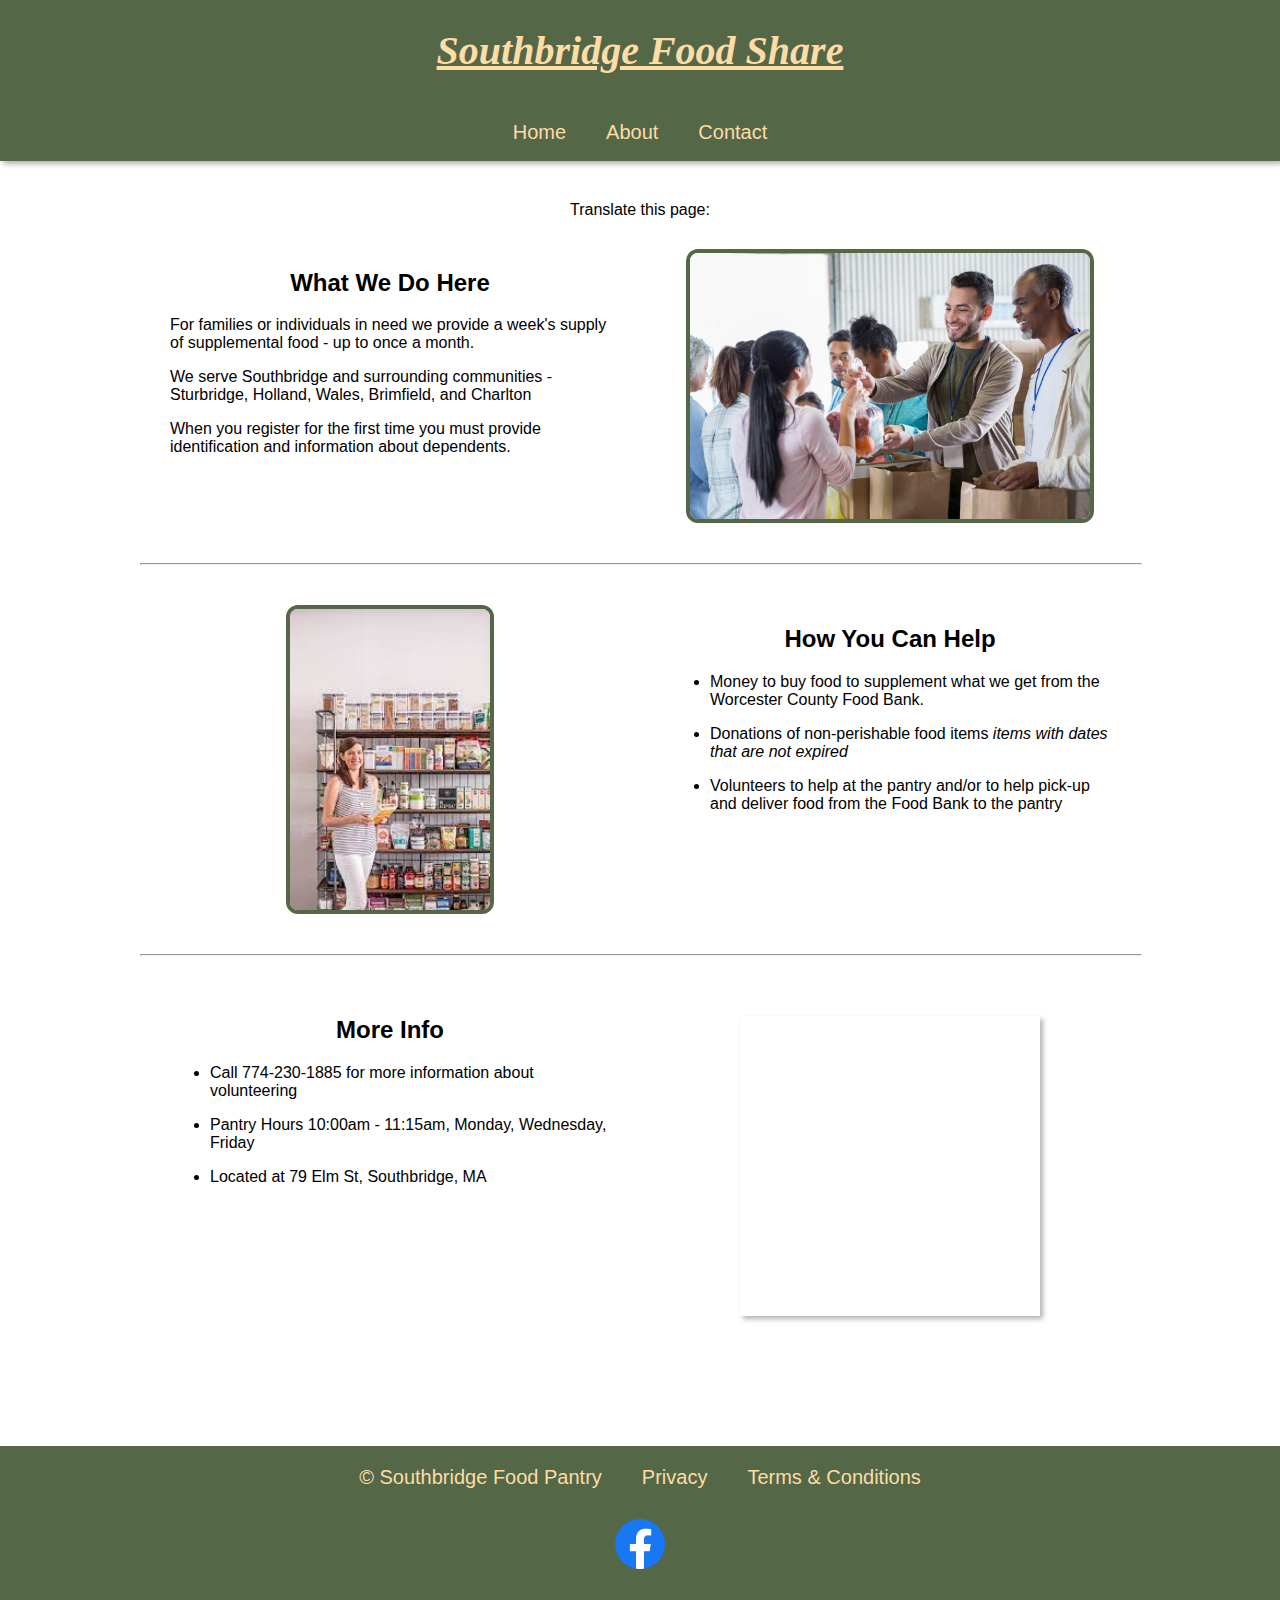
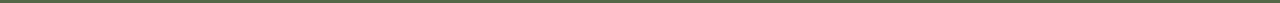
<file: index.html>
<!DOCTYPE html>
<html>
  <head>
    <meta charset="utf-8">
    <meta name="viewport" content="width=device-width">
    <title>SFS - Home</title>
    <link href="style.css" rel="stylesheet" type="text/css" />
  </head>

  <body>
    <header class="header">
      <div class="header-logo">
        <!--
        <a href="index.html"><img class="heart" src="images/logo1.png" alt="Southbridge Food Share logo image"></a>
        <!-- <h1>Southbridge Food Share</h1> -->
      </div>

      <h1 class="header-logo"><a href="index.html" class="light-yellow">Southbridge Food Share</a></h1>
      
      <nav class="primary-nav">
        <ul class="primary-nav__list">
          <li class="primary-nav__item"><a class="primary-nav__link" href="index.html">Home</a></li>
          <li class="primary-nav__item"><a class="primary-nav__link" href="about.html">About</a></li>
          <li class="primary-nav__item"><a class="primary-nav__link" href="contact.html">Contact</a></li>
        </ul>
      </nav>
    </header>
  
    <main class="main">
      <div class="content">
        <div class = "L top-content" id="google_translate_element">
          <p class="L">Translate this page:</p>
        </div>
        <script>
        function googleTranslateElementInit(){
          new google.translate.TranslateElement({pageLanguage: 'en'}, 'google_translate_element');
        }
        </script>
        <!-- Refrence to the google translate API -->
        <script type="text/javascript" src="//translate.google.com/translate_a/element.js?cb=googleTranslateElementInit"></script>


        <div class="fbText-div">
          <h2 class = "fbText__title">What We Do Here</h2>
          <p class = "fbText">For families or individuals in need we provide a week's supply of supplemental food - up to once a month. </p>
          <p class = "fbText">We serve Southbridge and surrounding communities - Sturbridge, 
          Holland, Wales, Brimfield, and Charlton </p>
          <p class = "fbText">When you register for the first time you must provide identification and  information about dependents.</p>
        </div>

        <div class="content-image">
          <img src="images/panrery.jpg" alt="placegholder image" width="80%">
        </div>

        <hr class="divider"></hr>


        <div class="fbText-div" style="grid-column: 2 / 3; grid-row: 4 / 5;">
          <h2 class = "fbText__title" >How You Can Help</h2>
          <ul>
            <li><p class = "fbText-list">Money to buy food to supplement what we get from the Worcester County Food Bank.</p></li>
            <li><p class = "fbText-list">Donations of non-perishable food items <em> items with dates  that are not expired </em> </p></li>
            <li><p class = "fbText-list">Volunteers to help at the pantry and/or to help pick-up and deliver food from the Food Bank to the pantry  </p></li>
          </ul>
        </div>
        
        <div class="content-image"style="grid-column: 1 / 2; grid-row: 4 / 5;">
          <img src="images/epic lady.jpg" alt="placegholder image" width="40%">
        </div>

        <hr class="divider"></hr>

        <div class="fbText-div">
          <h2 class = "fbText__title" >More Info </h2>
          <ul>
            <li><p class = "fbText-list">Call 774-230-1885 for more information about volunteering</p></li>
            <li><p class = "fbText-list">Pantry Hours 10:00am - 11:15am, Monday, Wednesday, Friday</p></li>
            <li><p class = "fbText-list"> Located at 79 Elm St, Southbridge, MA</p></li>
          </ul>
        </div>
        <!--
        <div class="fbText-div">
          <h2 class = "fbText__title">Neighbors Helping Neighbors</h2>
        </div>
        -->
        

        <iframe class="fb-iframe" src="https://www.facebook.com/plugins/page.php?href=https%3A%2F%2Fwww.facebook.com%2FSouthbridgeFoodShare%2F&tabs=timeline%2Cevents%2Cmessages&width=300&height=500&small_header=false&adapt_container_width=true&hide_cover=false&show_facepile=true&appId" width="300" height="500" style="border:none;overflow:hidden" scrolling="no" frameborder="0" allowfullscreen="true" allow="autoplay; clipboard-write; encrypted-media; picture-in-picture; web-share"></iframe>
      </div>
    </main>
    
      <footer class="footer">
        <ul class="footer-list">
          <li class="footer-item"><a class ="footer-link" href="index.html"><span>&copy; </span><span id="year"></span><span> Southbridge Food Pantry</span></a></li>
          <li class="footer-item"><a class ="footer-link" href="privacy.html">Privacy</a></li>
          <li class="footer-item"><a class ="footer-link" href="terms.html">Terms & Conditions</a></li>
        </ul>
        <section style="padding-bottom: 20px;" class="footer-fb">
          <a href="https://www.facebook.com/SouthbridgeFoodShare/"><img class="fb-logo" src="images/fb.png" alt="Facebook logo"></a>
        </section>
      </footer>

    <script src="script.js"></script>
  </body>
</html>
</file>
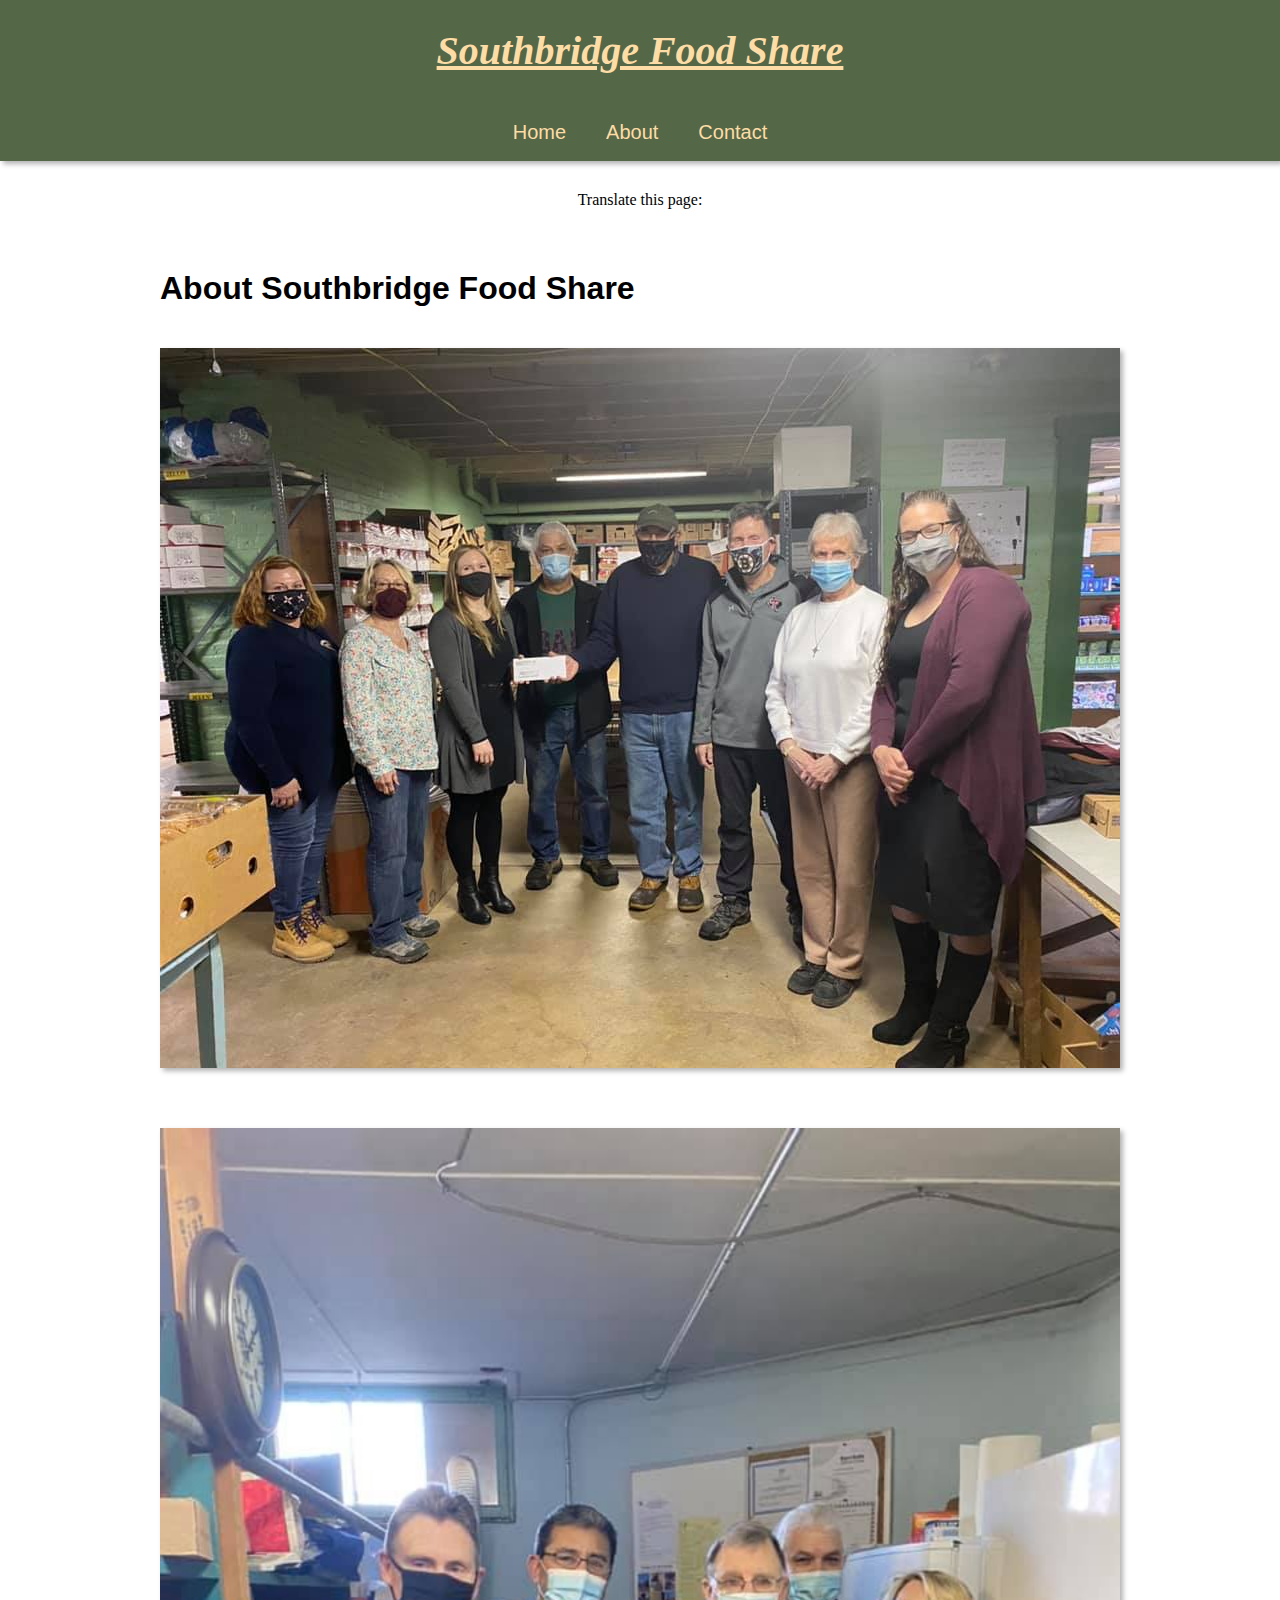
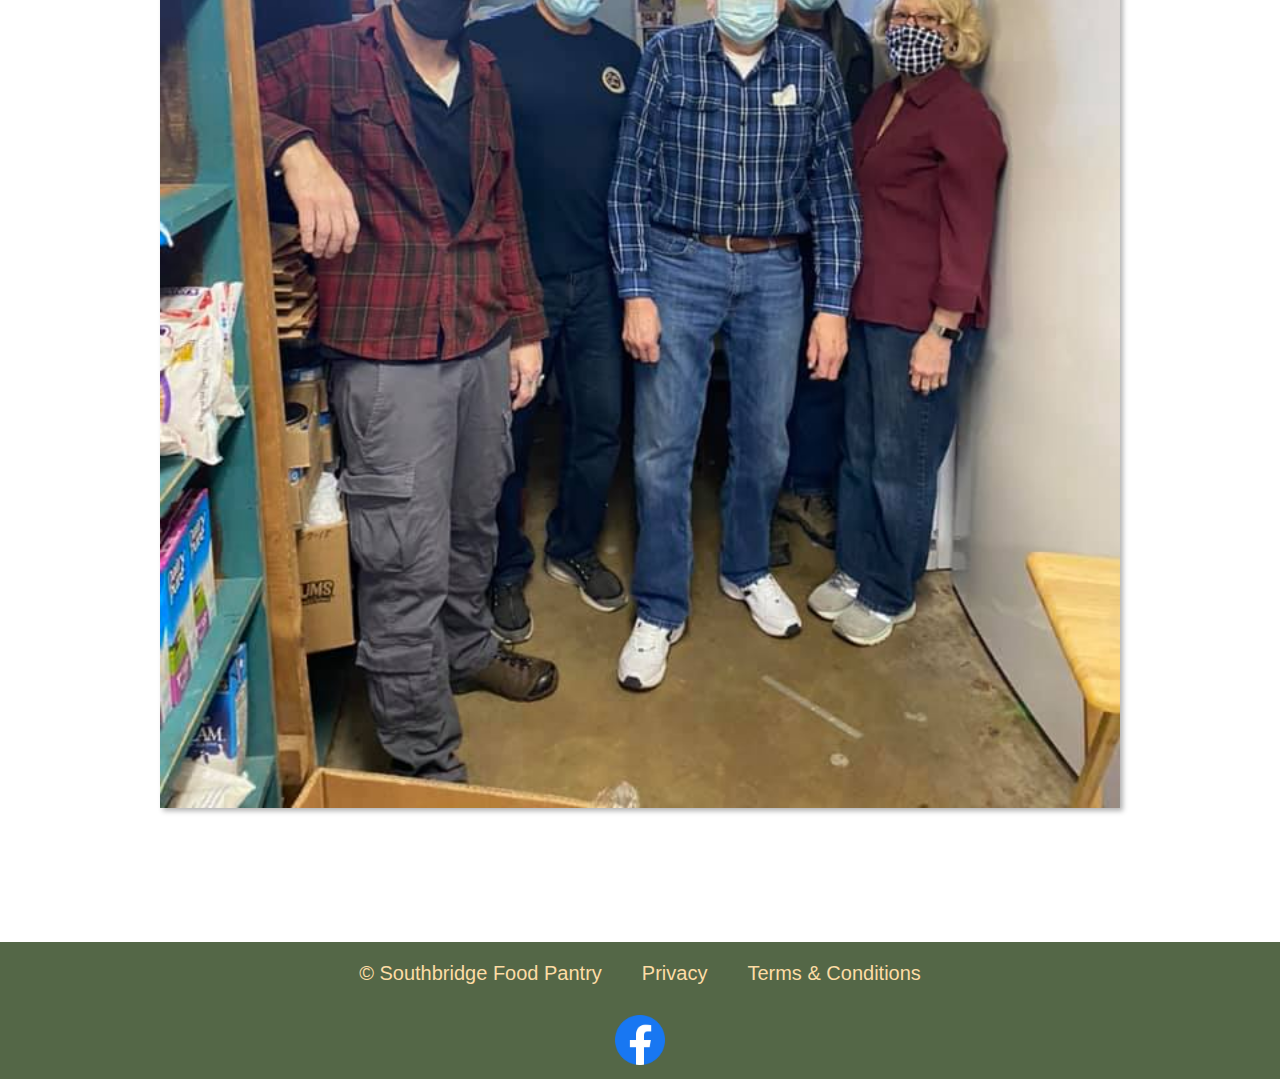
<file: about.html>
<!DOCTYPE html>
<html>
  <head>
    <meta charset="utf-8">
    <meta name="viewport" content="width=device-width">
    <title>SFS - About</title>
    <link href="style.css" rel="stylesheet" type="text/css" />
  </head>

  <body>
    <header class="header">
      <div class="header-logo">
        <!--
        <a href="index.html"><img class="heart" src="images/logo1.png" alt="Southbridge Food Share logo image"></a>
        <!-- <h1>Southbridge Food Share</h1> -->
      </div>

      <h1 class="header-logo"><a href="index.html" class="light-yellow">Southbridge Food Share</a></h1>
      
      <nav class="primary-nav">
        <ul class="primary-nav__list">
          <li class="primary-nav__item"><a class="primary-nav__link" href="index.html">Home</a></li>
          <li class="primary-nav__item"><a class="primary-nav__link" href="about.html">About</a></li>
          <li class="primary-nav__item"><a class="primary-nav__link" href="contact.html">Contact</a></li>
        </ul>
      </nav>
    </header>

 <div class = "L top-content" id="google_translate_element" ><p class="L">Translate this page:</p></div>
    <script>
    function googleTranslateElementInit(){
      new google.translate.TranslateElement({pageLanguage: 'en'}, 'google_translate_element');
    }
    </script>
    <!-- Refrence to the google translate API -->
    <script type="text/javascript" src="//translate.google.com/translate_a/element.js?cb=googleTranslateElementInit"></script>

    <div class="main">
      <div class="fbText__div">
        <h1 class = "fbText__title">About Southbridge Food Share</h1>
      </div>
      <div class="about-image">
        <img class="about-img" src="images/group1.jpg" alt="Southbridge Food Share group picture">
      </div>
      <div class="about-p">
        <p></p>
      </div>
      <div class="about-image">
        <img class="about-img" src="images/group2.jpg" alt="Southbridge Food Share group picture">
      </div>
    </div>
    
    <footer class="footer">
      <ul class="footer-list">
        <li class="footer-item"><a class ="footer-link" href="index.html"><span>&copy; </span><span id="year"></span><span> Southbridge Food Pantry</span></a></li>
        <li class="footer-item"><a class ="footer-link" href="privacy.html">Privacy</a></li>
        <li class="footer-item"><a class ="footer-link" href="terms.html">Terms & Conditions</a></li>
      </ul>
      <section class="footer-fb">
        <a href="https://www.facebook.com/SouthbridgeFoodShare/"><img class="fb-logo" src="images/fb.png" alt="Facebook logo"></a>
      </section>
    </footer>

    <script src="script.js"></script>
  </body>
</html>
</file>
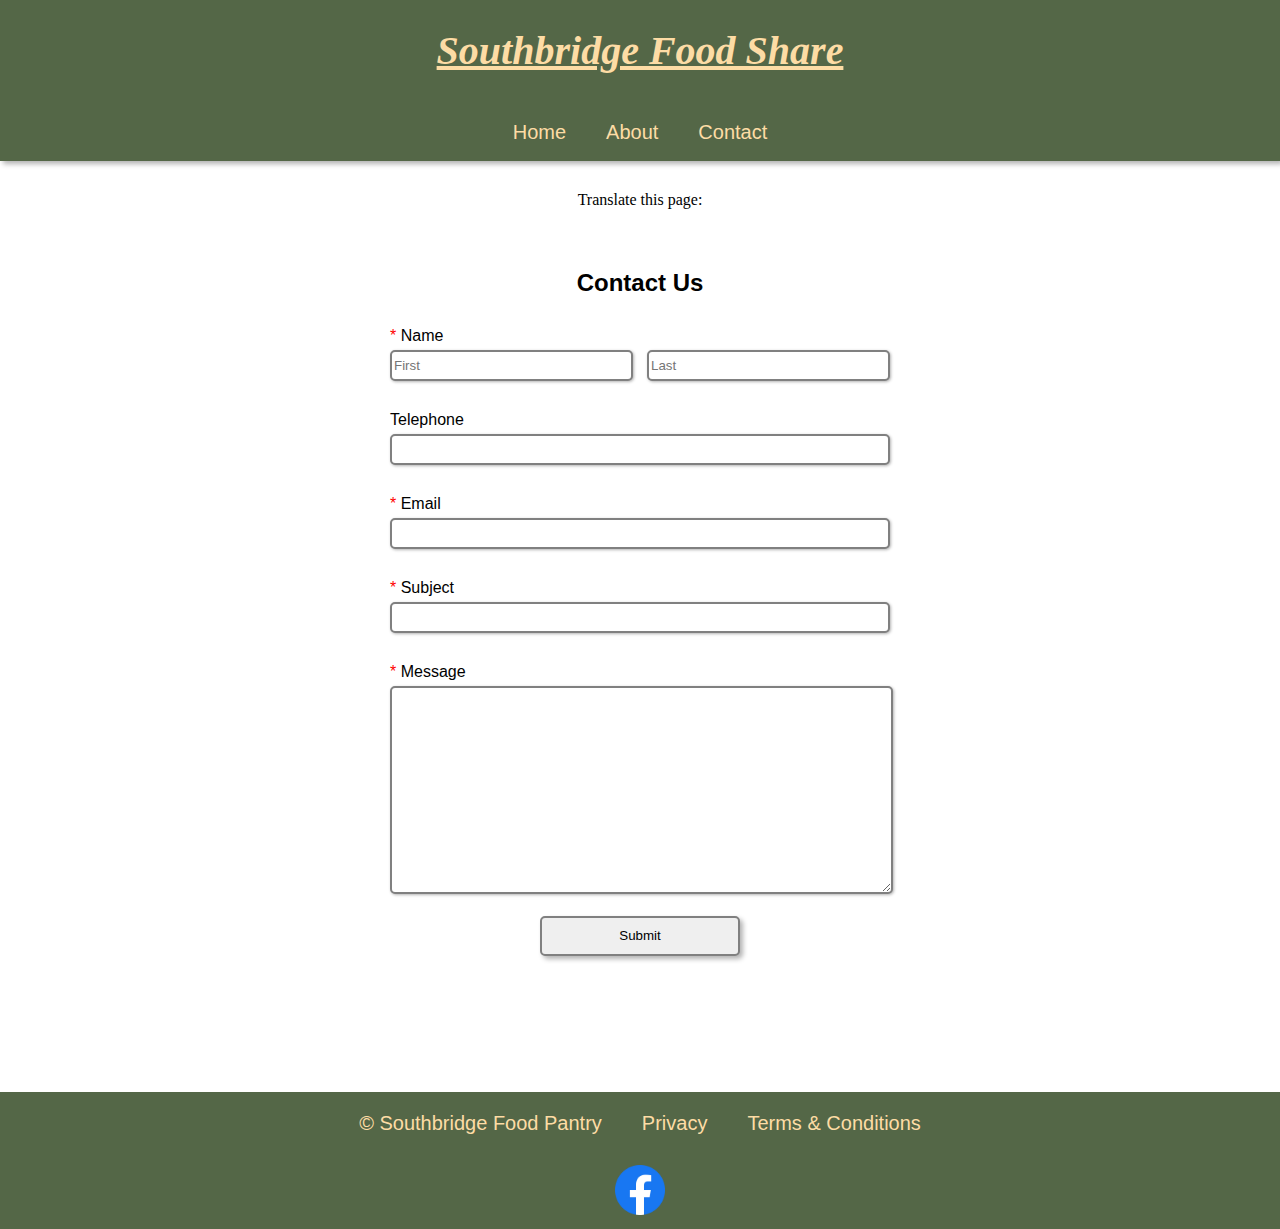
<file: contact.html>
<!DOCTYPE html>
<html>
  <head>
    <meta charset="utf-8">
    <meta name="viewport" content="width=device-width">
    <title>SFS - Contact</title>
    <link href="style.css" rel="stylesheet" type="text/css" />
  </head>
  
  <body>
    <header class="header">
      <div class="header-logo">
        <!--
        <a href="index.html"><img class="heart" src="images/logo1.png" alt="Southbridge Food Share logo image"></a>
        <!-- <h1>Southbridge Food Share</h1> -->
      </div>

      <h1 class="header-logo"><a href="index.html" class="light-yellow">Southbridge Food Share</a></h1>
      
      <nav class="primary-nav">
        <ul class="primary-nav__list">
          <li class="primary-nav__item"><a class="primary-nav__link" href="index.html">Home</a></li>
          <li class="primary-nav__item"><a class="primary-nav__link" href="about.html">About</a></li>
          <li class="primary-nav__item"><a class="primary-nav__link" href="contact.html">Contact</a></li>
        </ul>
      </nav>
    </header>

     <div class = "L top-content" id="google_translate_element" ><p class="L">Translate this page:</p></div>
    <script>
    function googleTranslateElementInit(){
      new google.translate.TranslateElement({pageLanguage: 'en'}, 'google_translate_element');
    }
    </script>
    <!-- Refrence to the google translate API -->
    <script type="text/javascript" src="//translate.google.com/translate_a/element.js?cb=googleTranslateElementInit"></script>

    <div class="main">
      <h2 class="contact-title">Contact Us</h2>
      <!-- <form class="contact-page" action="mailto:student.133889@worcesterschools.net" method="POST"> -->
      <form class="contact-page">
        <ul class="contact-list">
          <li class="contact-item">
            <label class="contact-item__title required" for="name">Name</label>
            <div class="contact-name">
              <div class="contact-name__1"> 
                <input class="contact-input contact-name__1" type="text" name="name1" id="name1" placeholder="First" required/>
              </div>
              <div class="contact-name__1">
                <input class="contact-input contact-name__1" type="text" name="name2" id="name2" placeholder="Last" required/>
              </div>
            </div>
          </li>

          <li class="contact-item">
            <label class="contact-item__title" for="phone">Telephone</label>
            <!-- <input class="contact-input" type="number" name="Telephone" id="tel"/> -->
            <input class="contact-input" type="tel" id="phone" name="phone" pattern="[0-9]{3}[0-9]{3}[0-9]{4}"/>
          </li>

          <li class="contact-item">
            <label class="contact-item__title required" for="email">Email</label>
            <input class="contact-input" type="text" name="email" id="email" required/>
          </li>

          <li class="contact-item">
            <label class="contact-item__title required" for="subject">Subject</label>
            <input class="contact-input" type="text" subject="subject" id="subject" placeholder="" required/>
          </li>
          
          <li class="contact-item">
            <label class="contact-item__title required" for="message">Message</label>
            <div class="contact-message">
              <textarea class="message" name="message" id="message" required></textarea>
            </div>
          </li>

          <li class="contact-item">
            <input class="contact-item__submit" type="submit" value="Submit"/>
          </li>
        </ul>
      </form>
    </div>

    <footer class="footer">
      <ul class="footer-list">
        <li class="footer-item"><a class ="footer-link" href="index.html"><span>&copy; </span><span id="year"></span><span> Southbridge Food Pantry</span></a></li>
        <li class="footer-item"><a class ="footer-link" href="privacy.html">Privacy</a></li>
        <li class="footer-item"><a class ="footer-link" href="terms.html">Terms & Conditions</a></li>
      </ul>
      <section class="footer-fb">
        <a href="https://www.facebook.com/SouthbridgeFoodShare/"><img class="fb-logo" src="images/fb.png" alt="Facebook logo"></a>
      </section>
    </footer>

    <script src="script.js"></script>
  </body>
</html>
</file>
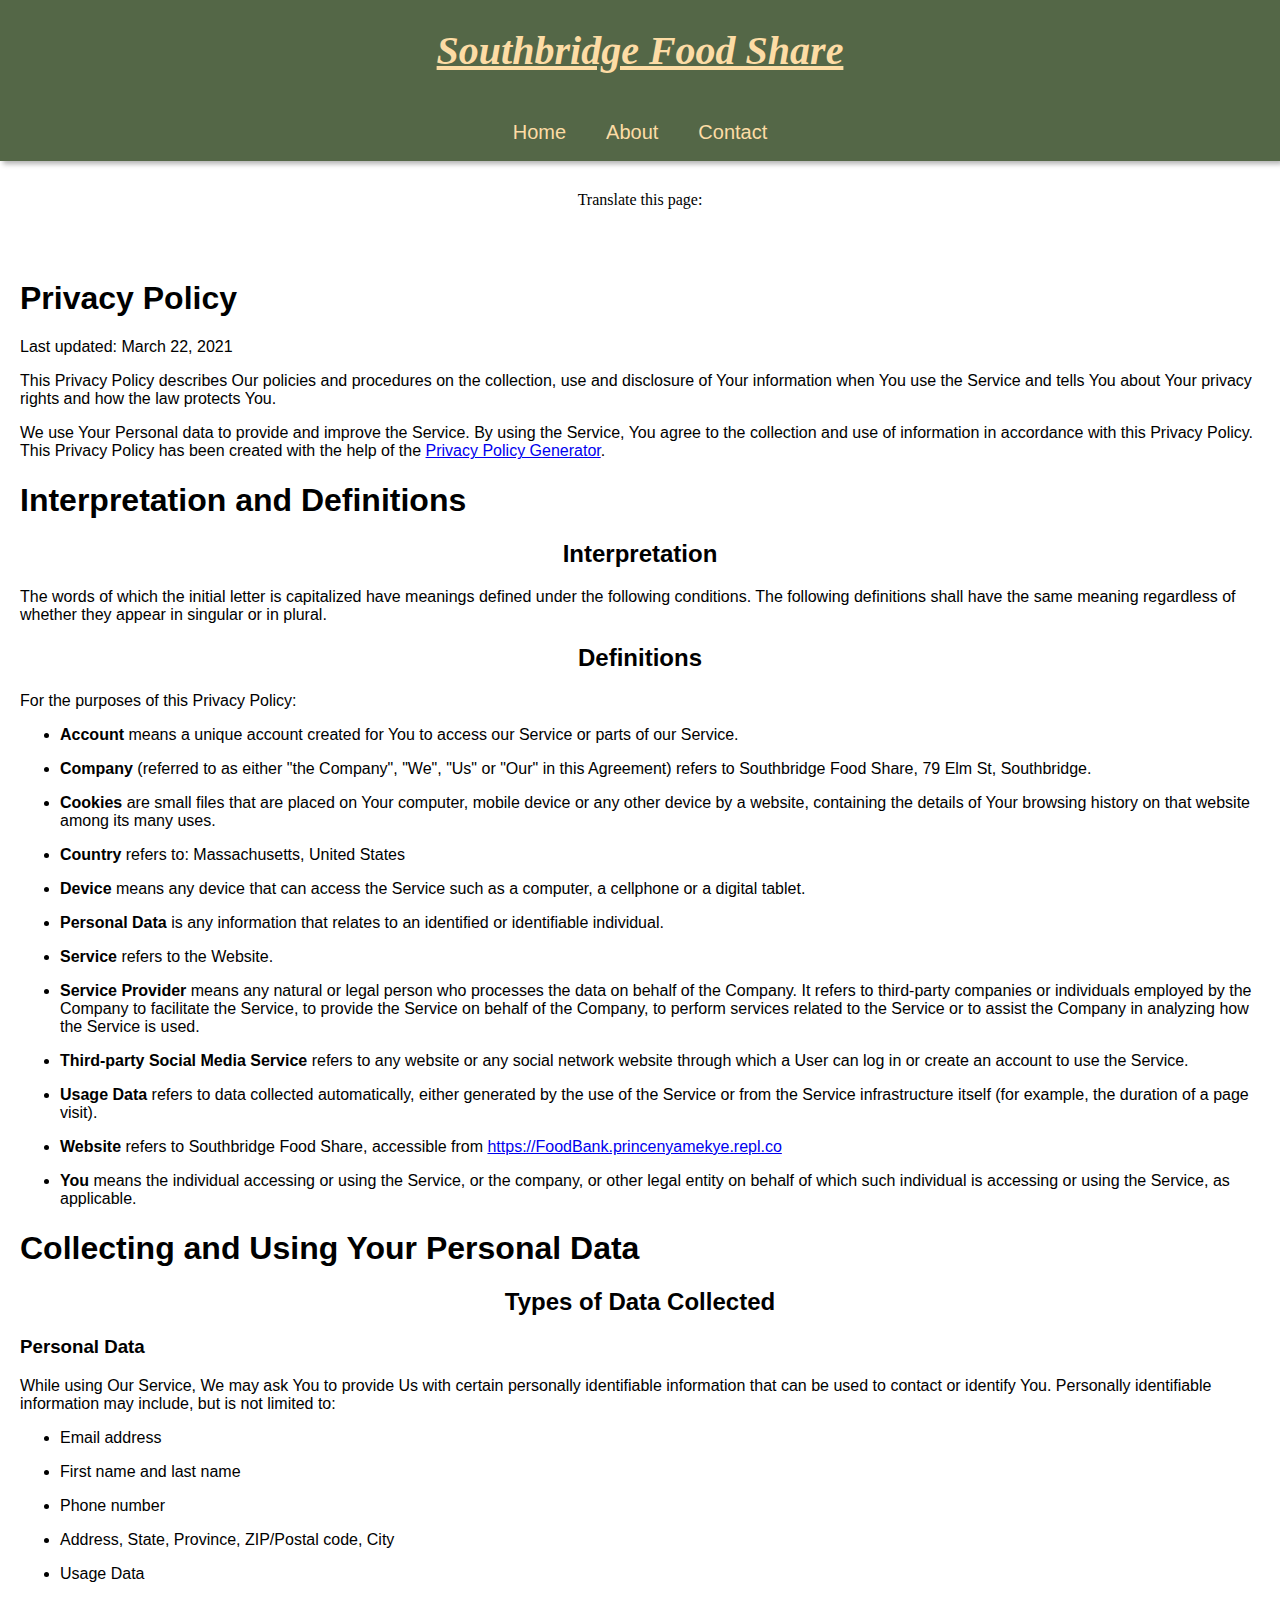
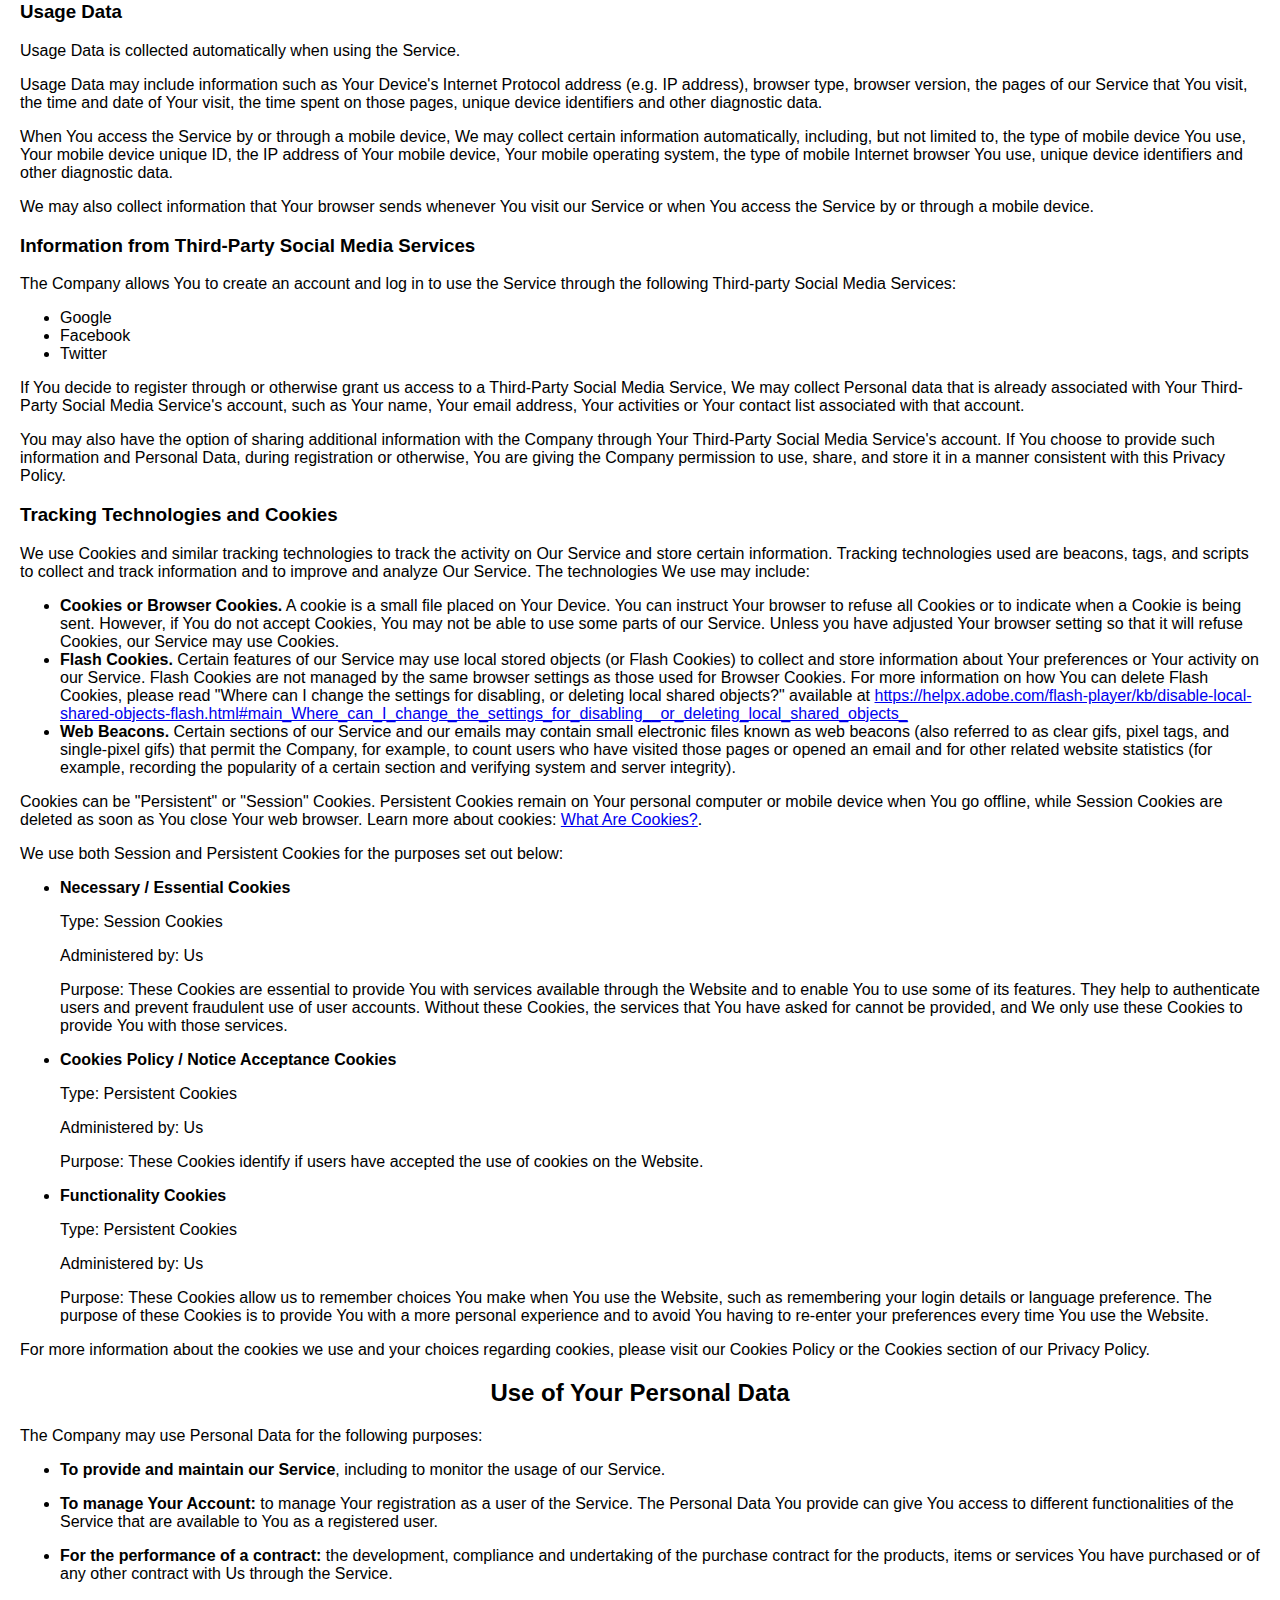
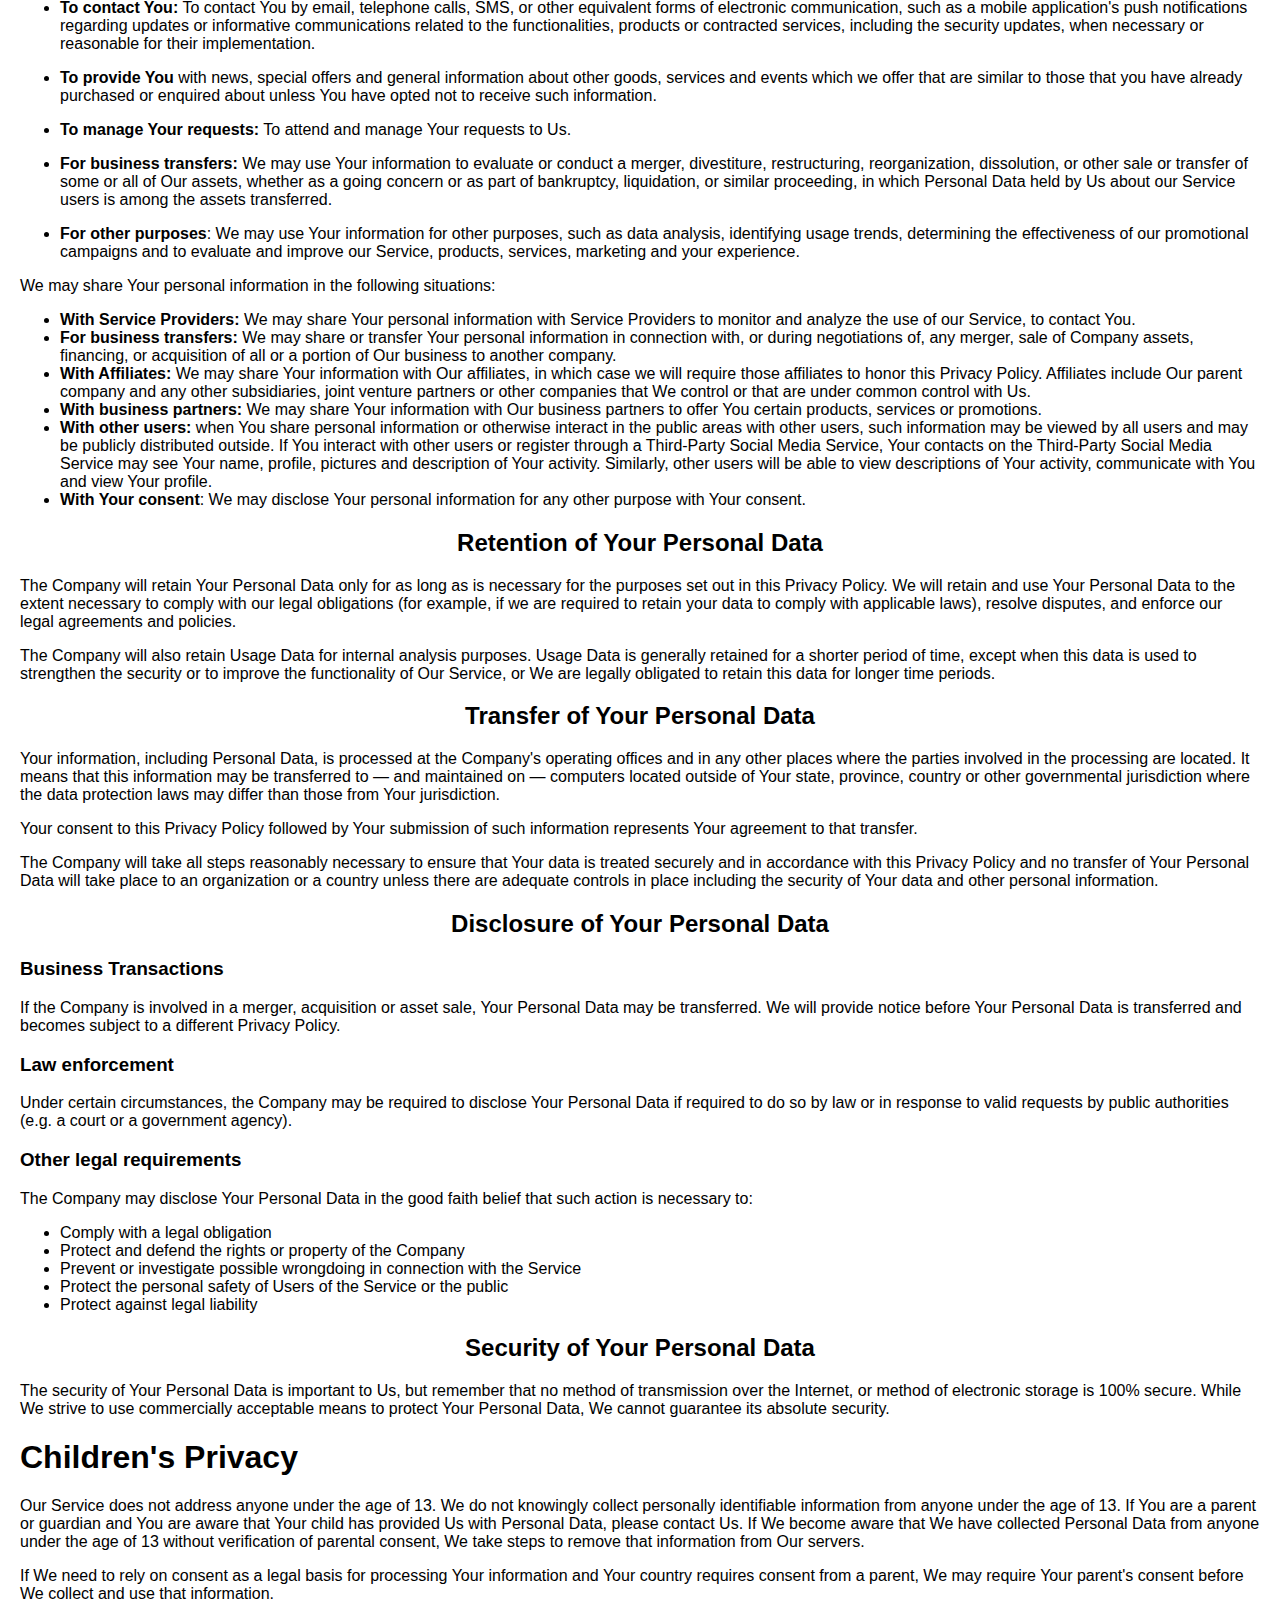
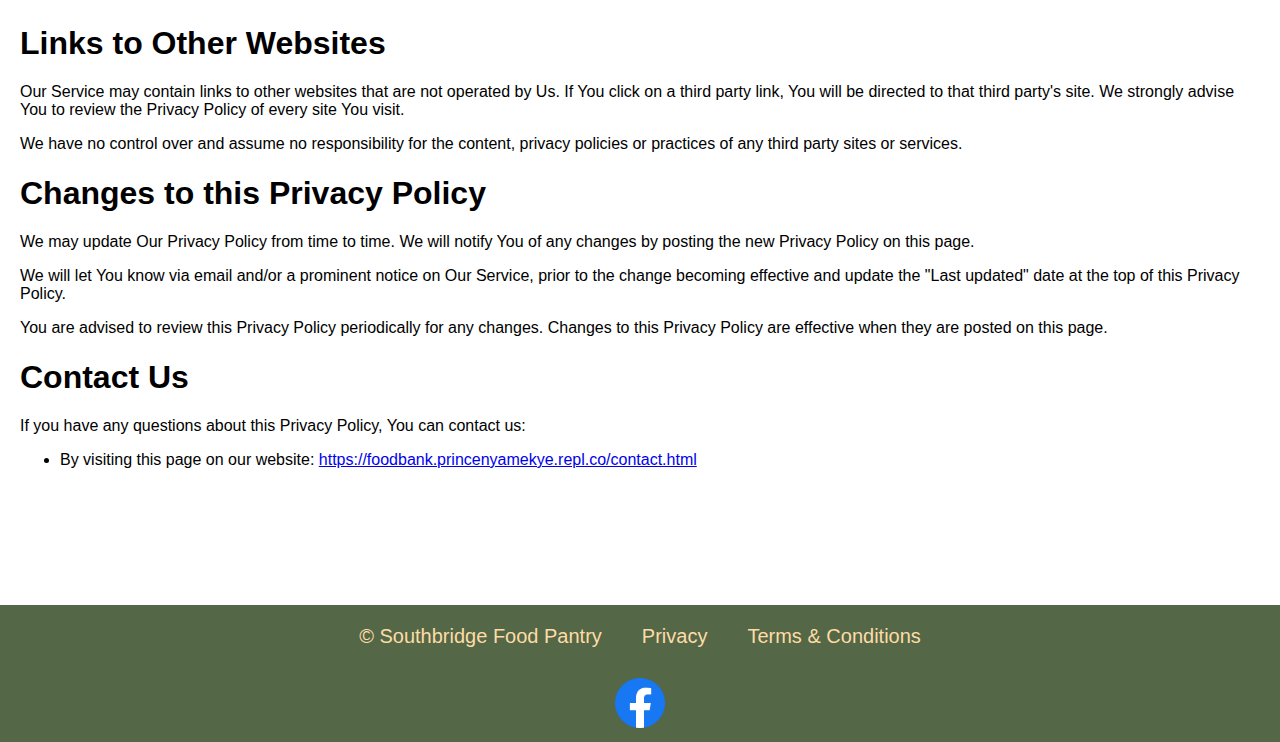
<file: privacy.html>
<!DOCTYPE html>
<html>
  <head>
    <meta charset="utf-8">
    <meta name="viewport" content="width=device-width">
    <title>SFS - Privacy</title>
    <link href="style.css" rel="stylesheet" type="text/css" />
  </head>
  
  <body>
    <header class="header">
      <div class="header-logo">
        <!--
        <a href="index.html"><img class="heart" src="images/logo1.png" alt="Southbridge Food Share logo image"></a>
        <!-- <h1>Southbridge Food Share</h1> -->
      </div>

      <h1 class="header-logo"><a href="index.html" class="light-yellow">Southbridge Food Share</a></h1>
      
      <nav class="primary-nav">
        <ul class="primary-nav__list">
          <li class="primary-nav__item"><a class="primary-nav__link" href="index.html">Home</a></li>
          <li class="primary-nav__item"><a class="primary-nav__link" href="about.html">About</a></li>
          <li class="primary-nav__item"><a class="primary-nav__link" href="contact.html">Contact</a></li>
        </ul>
      </nav>
    </header>

     <div class = "L top-content" id="google_translate_element" ><p class="L">Translate this page:</p></div>
    <script>
    function googleTranslateElementInit(){
      new google.translate.TranslateElement({pageLanguage: 'en'}, 'google_translate_element');
    }
    </script>
    <!-- Refrence to the google translate API -->
    <script type="text/javascript" src="//translate.google.com/translate_a/element.js?cb=googleTranslateElementInit"></script>
    
    <div class="terms-priv">
    <h1>Privacy Policy</h1>
<p>Last updated: March 22, 2021</p>
<p>This Privacy Policy describes Our policies and procedures on the collection, use and disclosure of Your information when You use the Service and tells You about Your privacy rights and how the law protects You.</p>
<p>We use Your Personal data to provide and improve the Service. By using the Service, You agree to the collection and use of information in accordance with this Privacy Policy. This Privacy Policy has been created with the help of the <a href="https://www.privacypolicies.com/privacy-policy-generator/" target="_blank">Privacy Policy Generator</a>.</p>
<h1>Interpretation and Definitions</h1>
<h2>Interpretation</h2>
<p>The words of which the initial letter is capitalized have meanings defined under the following conditions. The following definitions shall have the same meaning regardless of whether they appear in singular or in plural.</p>
<h2>Definitions</h2>
<p>For the purposes of this Privacy Policy:</p>
<ul>
<li>
<p><strong>Account</strong> means a unique account created for You to access our Service or parts of our Service.</p>
</li>
<li>
<p><strong>Company</strong> (referred to as either &quot;the Company&quot;, &quot;We&quot;, &quot;Us&quot; or &quot;Our&quot; in this Agreement) refers to Southbridge Food Share, 79 Elm St, Southbridge.</p>
</li>
<li>
<p><strong>Cookies</strong> are small files that are placed on Your computer, mobile device or any other device by a website, containing the details of Your browsing history on that website among its many uses.</p>
</li>
<li>
<p><strong>Country</strong> refers to: Massachusetts,  United States</p>
</li>
<li>
<p><strong>Device</strong> means any device that can access the Service such as a computer, a cellphone or a digital tablet.</p>
</li>
<li>
<p><strong>Personal Data</strong> is any information that relates to an identified or identifiable individual.</p>
</li>
<li>
<p><strong>Service</strong> refers to the Website.</p>
</li>
<li>
<p><strong>Service Provider</strong> means any natural or legal person who processes the data on behalf of the Company. It refers to third-party companies or individuals employed by the Company to facilitate the Service, to provide the Service on behalf of the Company, to perform services related to the Service or to assist the Company in analyzing how the Service is used.</p>
</li>
<li>
<p><strong>Third-party Social Media Service</strong> refers to any website or any social network website through which a User can log in or create an account to use the Service.</p>
</li>
<li>
<p><strong>Usage Data</strong> refers to data collected automatically, either generated by the use of the Service or from the Service infrastructure itself (for example, the duration of a page visit).</p>
</li>
<li>
<p><strong>Website</strong> refers to Southbridge Food Share, accessible from <a href="https://FoodBank.princenyamekye.repl.co" rel="external nofollow noopener" target="_blank">https://FoodBank.princenyamekye.repl.co</a></p>
</li>
<li>
<p><strong>You</strong> means the individual accessing or using the Service, or the company, or other legal entity on behalf of which such individual is accessing or using the Service, as applicable.</p>
</li>
</ul>
<h1>Collecting and Using Your Personal Data</h1>
<h2>Types of Data Collected</h2>
<h3>Personal Data</h3>
<p>While using Our Service, We may ask You to provide Us with certain personally identifiable information that can be used to contact or identify You. Personally identifiable information may include, but is not limited to:</p>
<ul>
<li>
<p>Email address</p>
</li>
<li>
<p>First name and last name</p>
</li>
<li>
<p>Phone number</p>
</li>
<li>
<p>Address, State, Province, ZIP/Postal code, City</p>
</li>
<li>
<p>Usage Data</p>
</li>
</ul>
<h3>Usage Data</h3>
<p>Usage Data is collected automatically when using the Service.</p>
<p>Usage Data may include information such as Your Device's Internet Protocol address (e.g. IP address), browser type, browser version, the pages of our Service that You visit, the time and date of Your visit, the time spent on those pages, unique device identifiers and other diagnostic data.</p>
<p>When You access the Service by or through a mobile device, We may collect certain information automatically, including, but not limited to, the type of mobile device You use, Your mobile device unique ID, the IP address of Your mobile device, Your mobile operating system, the type of mobile Internet browser You use, unique device identifiers and other diagnostic data.</p>
<p>We may also collect information that Your browser sends whenever You visit our Service or when You access the Service by or through a mobile device.</p>
<h3>Information from Third-Party Social Media Services</h3>
<p>The Company allows You to create an account and log in to use the Service through the following Third-party Social Media Services:</p>
<ul>
<li>Google</li>
<li>Facebook</li>
<li>Twitter</li>
</ul>
<p>If You decide to register through or otherwise grant us access to a Third-Party Social Media Service, We may collect Personal data that is already associated with Your Third-Party Social Media Service's account, such as Your name, Your email address, Your activities or Your contact list associated with that account.</p>
<p>You may also have the option of sharing additional information with the Company through Your Third-Party Social Media Service's account. If You choose to provide such information and Personal Data, during registration or otherwise, You are giving the Company permission to use, share, and store it in a manner consistent with this Privacy Policy.</p>
<h3>Tracking Technologies and Cookies</h3>
<p>We use Cookies and similar tracking technologies to track the activity on Our Service and store certain information. Tracking technologies used are beacons, tags, and scripts to collect and track information and to improve and analyze Our Service. The technologies We use may include:</p>
<ul>
<li><strong>Cookies or Browser Cookies.</strong> A cookie is a small file placed on Your Device. You can instruct Your browser to refuse all Cookies or to indicate when a Cookie is being sent. However, if You do not accept Cookies, You may not be able to use some parts of our Service. Unless you have adjusted Your browser setting so that it will refuse Cookies, our Service may use Cookies.</li>
<li><strong>Flash Cookies.</strong> Certain features of our Service may use local stored objects (or Flash Cookies) to collect and store information about Your preferences or Your activity on our Service. Flash Cookies are not managed by the same browser settings as those used for Browser Cookies. For more information on how You can delete Flash Cookies, please read &quot;Where can I change the settings for disabling, or deleting local shared objects?&quot; available at <a href="https://helpx.adobe.com/flash-player/kb/disable-local-shared-objects-flash.html#main_Where_can_I_change_the_settings_for_disabling__or_deleting_local_shared_objects_" rel="external nofollow noopener" target="_blank">https://helpx.adobe.com/flash-player/kb/disable-local-shared-objects-flash.html#main_Where_can_I_change_the_settings_for_disabling__or_deleting_local_shared_objects_</a></li>
<li><strong>Web Beacons.</strong> Certain sections of our Service and our emails may contain small electronic files known as web beacons (also referred to as clear gifs, pixel tags, and single-pixel gifs) that permit the Company, for example, to count users who have visited those pages or opened an email and for other related website statistics (for example, recording the popularity of a certain section and verifying system and server integrity).</li>
</ul>
<p>Cookies can be &quot;Persistent&quot; or &quot;Session&quot; Cookies. Persistent Cookies remain on Your personal computer or mobile device when You go offline, while Session Cookies are deleted as soon as You close Your web browser. Learn more about cookies: <a href="https://www.privacypolicies.com/blog/cookies/" target="_blank">What Are Cookies?</a>.</p>
<p>We use both Session and Persistent Cookies for the purposes set out below:</p>
<ul>
<li>
<p><strong>Necessary / Essential Cookies</strong></p>
<p>Type: Session Cookies</p>
<p>Administered by: Us</p>
<p>Purpose: These Cookies are essential to provide You with services available through the Website and to enable You to use some of its features. They help to authenticate users and prevent fraudulent use of user accounts. Without these Cookies, the services that You have asked for cannot be provided, and We only use these Cookies to provide You with those services.</p>
</li>
<li>
<p><strong>Cookies Policy / Notice Acceptance Cookies</strong></p>
<p>Type: Persistent Cookies</p>
<p>Administered by: Us</p>
<p>Purpose: These Cookies identify if users have accepted the use of cookies on the Website.</p>
</li>
<li>
<p><strong>Functionality Cookies</strong></p>
<p>Type: Persistent Cookies</p>
<p>Administered by: Us</p>
<p>Purpose: These Cookies allow us to remember choices You make when You use the Website, such as remembering your login details or language preference. The purpose of these Cookies is to provide You with a more personal experience and to avoid You having to re-enter your preferences every time You use the Website.</p>
</li>
</ul>
<p>For more information about the cookies we use and your choices regarding cookies, please visit our Cookies Policy or the Cookies section of our Privacy Policy.</p>
<h2>Use of Your Personal Data</h2>
<p>The Company may use Personal Data for the following purposes:</p>
<ul>
<li>
<p><strong>To provide and maintain our Service</strong>, including to monitor the usage of our Service.</p>
</li>
<li>
<p><strong>To manage Your Account:</strong> to manage Your registration as a user of the Service. The Personal Data You provide can give You access to different functionalities of the Service that are available to You as a registered user.</p>
</li>
<li>
<p><strong>For the performance of a contract:</strong> the development, compliance and undertaking of the purchase contract for the products, items or services You have purchased or of any other contract with Us through the Service.</p>
</li>
<li>
<p><strong>To contact You:</strong> To contact You by email, telephone calls, SMS, or other equivalent forms of electronic communication, such as a mobile application's push notifications regarding updates or informative communications related to the functionalities, products or contracted services, including the security updates, when necessary or reasonable for their implementation.</p>
</li>
<li>
<p><strong>To provide You</strong> with news, special offers and general information about other goods, services and events which we offer that are similar to those that you have already purchased or enquired about unless You have opted not to receive such information.</p>
</li>
<li>
<p><strong>To manage Your requests:</strong> To attend and manage Your requests to Us.</p>
</li>
<li>
<p><strong>For business transfers:</strong> We may use Your information to evaluate or conduct a merger, divestiture, restructuring, reorganization, dissolution, or other sale or transfer of some or all of Our assets, whether as a going concern or as part of bankruptcy, liquidation, or similar proceeding, in which Personal Data held by Us about our Service users is among the assets transferred.</p>
</li>
<li>
<p><strong>For other purposes</strong>: We may use Your information for other purposes, such as data analysis, identifying usage trends, determining the effectiveness of our promotional campaigns and to evaluate and improve our Service, products, services, marketing and your experience.</p>
</li>
</ul>
<p>We may share Your personal information in the following situations:</p>
<ul>
<li><strong>With Service Providers:</strong> We may share Your personal information with Service Providers to monitor and analyze the use of our Service,  to contact You.</li>
<li><strong>For business transfers:</strong> We may share or transfer Your personal information in connection with, or during negotiations of, any merger, sale of Company assets, financing, or acquisition of all or a portion of Our business to another company.</li>
<li><strong>With Affiliates:</strong> We may share Your information with Our affiliates, in which case we will require those affiliates to honor this Privacy Policy. Affiliates include Our parent company and any other subsidiaries, joint venture partners or other companies that We control or that are under common control with Us.</li>
<li><strong>With business partners:</strong> We may share Your information with Our business partners to offer You certain products, services or promotions.</li>
<li><strong>With other users:</strong> when You share personal information or otherwise interact in the public areas with other users, such information may be viewed by all users and may be publicly distributed outside. If You interact with other users or register through a Third-Party Social Media Service, Your contacts on the Third-Party Social Media Service may see Your name, profile, pictures and description of Your activity. Similarly, other users will be able to view descriptions of Your activity, communicate with You and view Your profile.</li>
<li><strong>With Your consent</strong>: We may disclose Your personal information for any other purpose with Your consent.</li>
</ul>
<h2>Retention of Your Personal Data</h2>
<p>The Company will retain Your Personal Data only for as long as is necessary for the purposes set out in this Privacy Policy. We will retain and use Your Personal Data to the extent necessary to comply with our legal obligations (for example, if we are required to retain your data to comply with applicable laws), resolve disputes, and enforce our legal agreements and policies.</p>
<p>The Company will also retain Usage Data for internal analysis purposes. Usage Data is generally retained for a shorter period of time, except when this data is used to strengthen the security or to improve the functionality of Our Service, or We are legally obligated to retain this data for longer time periods.</p>
<h2>Transfer of Your Personal Data</h2>
<p>Your information, including Personal Data, is processed at the Company's operating offices and in any other places where the parties involved in the processing are located. It means that this information may be transferred to — and maintained on — computers located outside of Your state, province, country or other governmental jurisdiction where the data protection laws may differ than those from Your jurisdiction.</p>
<p>Your consent to this Privacy Policy followed by Your submission of such information represents Your agreement to that transfer.</p>
<p>The Company will take all steps reasonably necessary to ensure that Your data is treated securely and in accordance with this Privacy Policy and no transfer of Your Personal Data will take place to an organization or a country unless there are adequate controls in place including the security of Your data and other personal information.</p>
<h2>Disclosure of Your Personal Data</h2>
<h3>Business Transactions</h3>
<p>If the Company is involved in a merger, acquisition or asset sale, Your Personal Data may be transferred. We will provide notice before Your Personal Data is transferred and becomes subject to a different Privacy Policy.</p>
<h3>Law enforcement</h3>
<p>Under certain circumstances, the Company may be required to disclose Your Personal Data if required to do so by law or in response to valid requests by public authorities (e.g. a court or a government agency).</p>
<h3>Other legal requirements</h3>
<p>The Company may disclose Your Personal Data in the good faith belief that such action is necessary to:</p>
<ul>
<li>Comply with a legal obligation</li>
<li>Protect and defend the rights or property of the Company</li>
<li>Prevent or investigate possible wrongdoing in connection with the Service</li>
<li>Protect the personal safety of Users of the Service or the public</li>
<li>Protect against legal liability</li>
</ul>
<h2>Security of Your Personal Data</h2>
<p>The security of Your Personal Data is important to Us, but remember that no method of transmission over the Internet, or method of electronic storage is 100% secure. While We strive to use commercially acceptable means to protect Your Personal Data, We cannot guarantee its absolute security.</p>
<h1>Children's Privacy</h1>
<p>Our Service does not address anyone under the age of 13. We do not knowingly collect personally identifiable information from anyone under the age of 13. If You are a parent or guardian and You are aware that Your child has provided Us with Personal Data, please contact Us. If We become aware that We have collected Personal Data from anyone under the age of 13 without verification of parental consent, We take steps to remove that information from Our servers.</p>
<p>If We need to rely on consent as a legal basis for processing Your information and Your country requires consent from a parent, We may require Your parent's consent before We collect and use that information.</p>
<h1>Links to Other Websites</h1>
<p>Our Service may contain links to other websites that are not operated by Us. If You click on a third party link, You will be directed to that third party's site. We strongly advise You to review the Privacy Policy of every site You visit.</p>
<p>We have no control over and assume no responsibility for the content, privacy policies or practices of any third party sites or services.</p>
<h1>Changes to this Privacy Policy</h1>
<p>We may update Our Privacy Policy from time to time. We will notify You of any changes by posting the new Privacy Policy on this page.</p>
<p>We will let You know via email and/or a prominent notice on Our Service, prior to the change becoming effective and update the &quot;Last updated&quot; date at the top of this Privacy Policy.</p>
<p>You are advised to review this Privacy Policy periodically for any changes. Changes to this Privacy Policy are effective when they are posted on this page.</p>
<h1>Contact Us</h1>
<p>If you have any questions about this Privacy Policy, You can contact us:</p>
<ul>
<li>By visiting this page on our website: <a href="https://foodbank.princenyamekye.repl.co/contact.html" rel="external nofollow noopener" target="_blank">https://foodbank.princenyamekye.repl.co/contact.html</a></li>
</ul>
</div>

    <footer class="footer">
      <ul class="footer-list">
        <li class="footer-item"><a class ="footer-link" href="index.html"><span>&copy; </span><span id="year"></span><span> Southbridge Food Pantry</span></a></li>
        <li class="footer-item"><a class ="footer-link" href="privacy.html">Privacy</a></li>
        <li class="footer-item"><a class ="footer-link" href="terms.html">Terms & Conditions</a></li>
      </ul>
      <section class="footer-fb">
        <a href="https://www.facebook.com/SouthbridgeFoodShare/"><img class="fb-logo" src="images/fb.png" alt="Facebook logo"></a>
      </section>
    </footer>

    <script src="script.js"></script>
  </body>
</html>
</file>
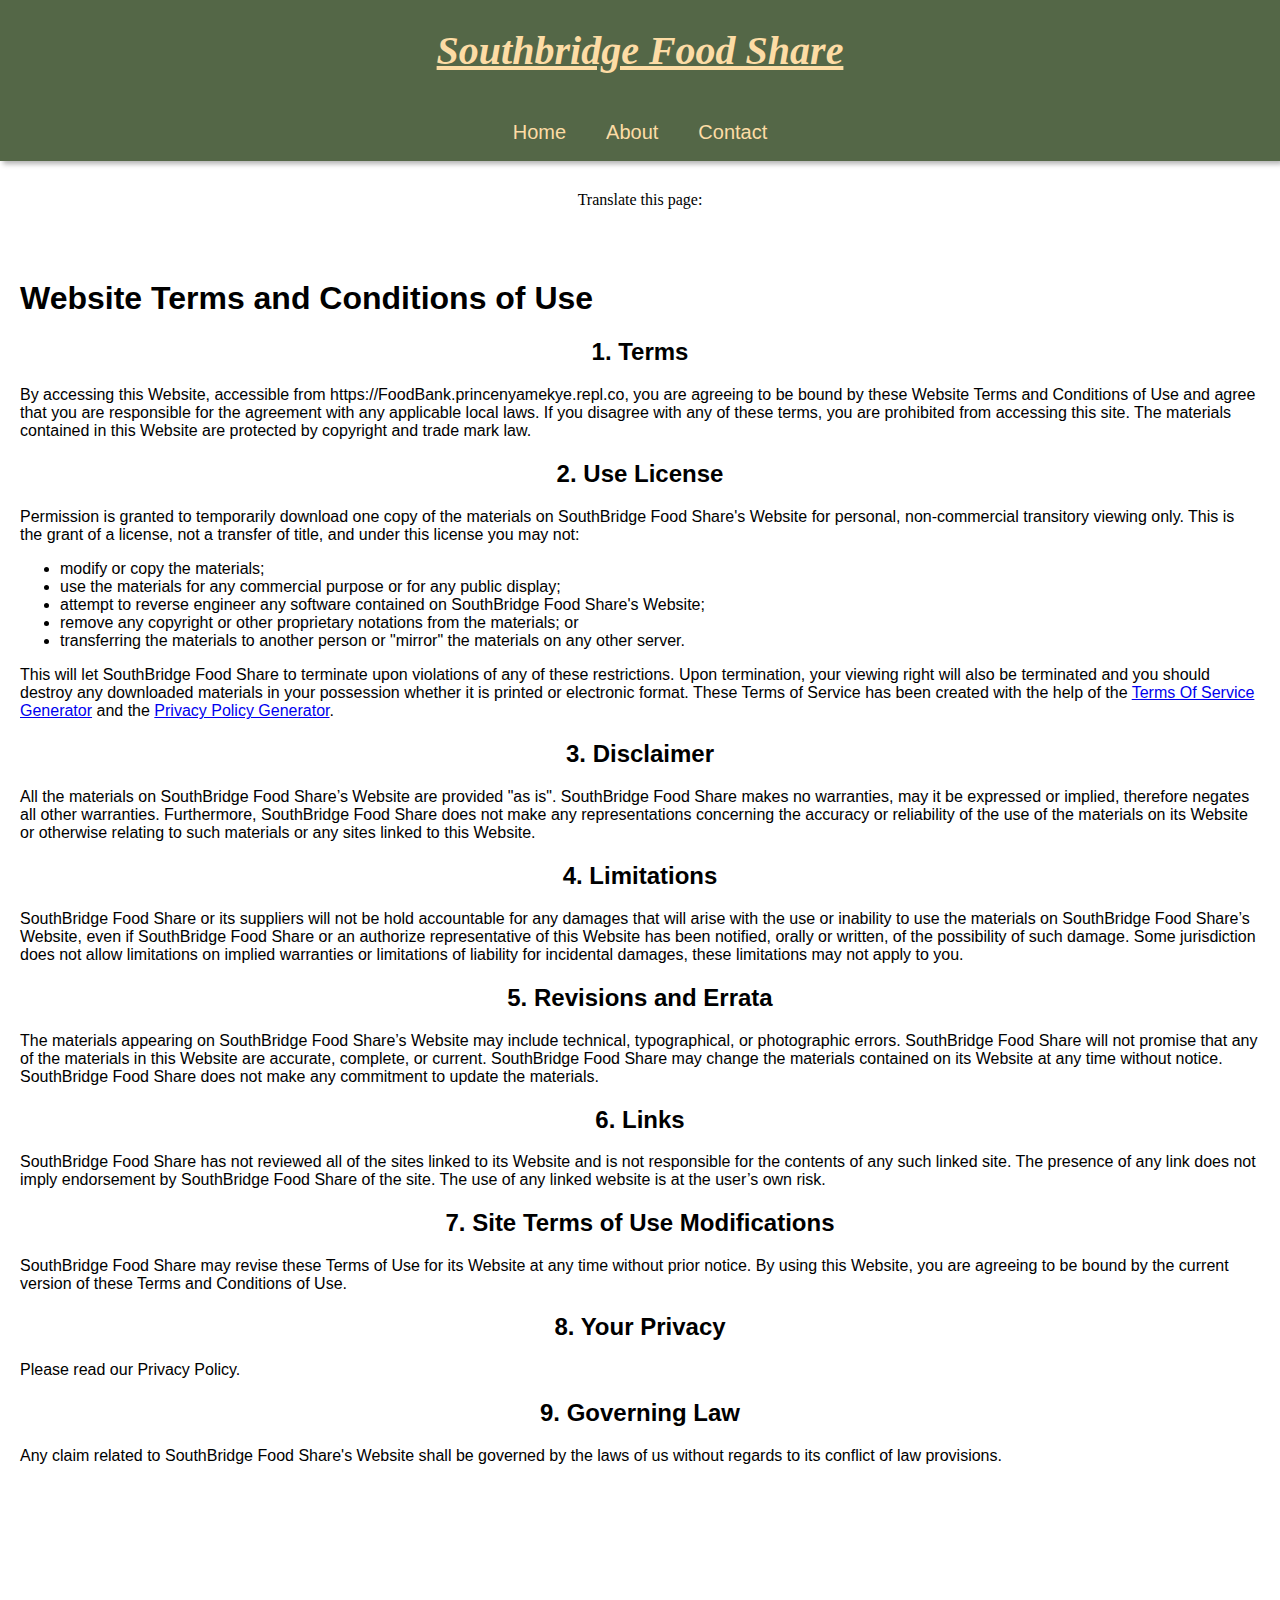
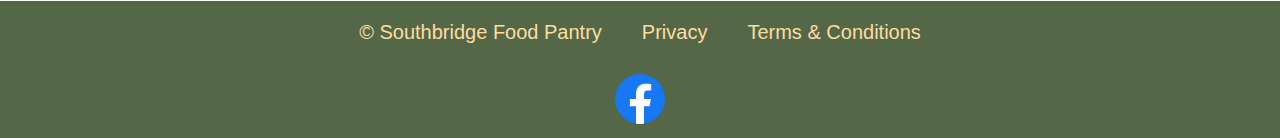
<file: terms.html>
<!DOCTYPE html>
<html>
  <head>
    <meta charset="utf-8">
    <meta name="viewport" content="width=device-width">
    <title>SFS - Terms of Use</title>
    <link href="style.css" rel="stylesheet" type="text/css" />
  </head>
  
  <body>
    <header class="header">
      <div class="header-logo">
        <!--
        <a href="index.html"><img class="heart" src="images/logo1.png" alt="Southbridge Food Share logo image"></a>
        <!-- <h1>Southbridge Food Share</h1> -->
      </div>

      <h1 class="header-logo"><a href="index.html" class="light-yellow">Southbridge Food Share</a></h1>
      
      <nav class="primary-nav">
        <ul class="primary-nav__list">
          <li class="primary-nav__item"><a class="primary-nav__link" href="index.html">Home</a></li>
          <li class="primary-nav__item"><a class="primary-nav__link" href="about.html">About</a></li>
          <li class="primary-nav__item"><a class="primary-nav__link" href="contact.html">Contact</a></li>
        </ul>
      </nav>
    </header>

     <div class = "L top-content" id="google_translate_element" ><p class="L">Translate this page:</p></div>
    <script>
    function googleTranslateElementInit(){
      new google.translate.TranslateElement({pageLanguage: 'en'}, 'google_translate_element');
    }
    </script>
    <!-- Refrence to the google translate API -->
    <script type="text/javascript" src="//translate.google.com/translate_a/element.js?cb=googleTranslateElementInit"></script>
    
    <div class="terms-priv">
    <h1>Website Terms and Conditions of Use</h1>

<h2>1. Terms</h2>

<p>By accessing this Website, accessible from https://FoodBank.princenyamekye.repl.co, you are agreeing to be bound by these Website Terms and Conditions of Use and agree that you are responsible for the agreement with any applicable local laws. If you disagree with any of these terms, you are prohibited from accessing this site. The materials contained in this Website are protected by copyright and trade mark law.</p>

<h2>2. Use License</h2>

<p>Permission is granted to temporarily download one copy of the materials on SouthBridge Food Share's Website for personal, non-commercial transitory viewing only. This is the grant of a license, not a transfer of title, and under this license you may not:</p>

<ul>
    <li>modify or copy the materials;</li>
    <li>use the materials for any commercial purpose or for any public display;</li>
    <li>attempt to reverse engineer any software contained on SouthBridge Food Share's Website;</li>
    <li>remove any copyright or other proprietary notations from the materials; or</li>
    <li>transferring the materials to another person or "mirror" the materials on any other server.</li>
</ul>

<p>This will let SouthBridge Food Share to terminate upon violations of any of these restrictions. Upon termination, your viewing right will also be terminated and you should destroy any downloaded materials in your possession whether it is printed or electronic format. These Terms of Service has been created with the help of the <a href="https://www.termsofservicegenerator.net">Terms Of Service Generator</a> and the <a href="https://www.generateprivacypolicy.com">Privacy Policy Generator</a>.</p>

<h2>3. Disclaimer</h2>

<p>All the materials on SouthBridge Food Share’s Website are provided "as is". SouthBridge Food Share makes no warranties, may it be expressed or implied, therefore negates all other warranties. Furthermore, SouthBridge Food Share does not make any representations concerning the accuracy or reliability of the use of the materials on its Website or otherwise relating to such materials or any sites linked to this Website.</p>

<h2>4. Limitations</h2>

<p>SouthBridge Food Share or its suppliers will not be hold accountable for any damages that will arise with the use or inability to use the materials on SouthBridge Food Share’s Website, even if SouthBridge Food Share or an authorize representative of this Website has been notified, orally or written, of the possibility of such damage. Some jurisdiction does not allow limitations on implied warranties or limitations of liability for incidental damages, these limitations may not apply to you.</p>

<h2>5. Revisions and Errata</h2>

<p>The materials appearing on SouthBridge Food Share’s Website may include technical, typographical, or photographic errors. SouthBridge Food Share will not promise that any of the materials in this Website are accurate, complete, or current. SouthBridge Food Share may change the materials contained on its Website at any time without notice. SouthBridge Food Share does not make any commitment to update the materials.</p>

<h2>6. Links</h2>

<p>SouthBridge Food Share has not reviewed all of the sites linked to its Website and is not responsible for the contents of any such linked site. The presence of any link does not imply endorsement by SouthBridge Food Share of the site. The use of any linked website is at the user’s own risk.</p>

<h2>7. Site Terms of Use Modifications</h2>

<p>SouthBridge Food Share may revise these Terms of Use for its Website at any time without prior notice. By using this Website, you are agreeing to be bound by the current version of these Terms and Conditions of Use.</p>

<h2>8. Your Privacy</h2>

<p>Please read our Privacy Policy.</p>

<h2>9. Governing Law</h2>

<p>Any claim related to SouthBridge Food Share's Website shall be governed by the laws of us without regards to its conflict of law provisions.</p>
  </div>
  
    <footer class="footer">
      <ul class="footer-list">
        <li class="footer-item"><a class ="footer-link" href="index.html"><span>&copy; </span><span id="year"></span><span> Southbridge Food Pantry</span></a></li>
        <li class="footer-item"><a class ="footer-link" href="privacy.html">Privacy</a></li>
        <li class="footer-item"><a class ="footer-link" href="terms.html">Terms & Conditions</a></li>
      </ul>
      <section class="footer-fb">
        <a href="https://www.facebook.com/SouthbridgeFoodShare/"><img class="fb-logo" src="images/fb.png" alt="Facebook logo"></a>
      </section>
    </footer>

    <script src="script.js"></script>
  </body>
</html>
</file>
<file: style.css>
body,html{
  margin: 0;
  min-height: 100%;
}

body{
  display: flex;
  flex-direction: column;
  position: relative;
  min-height: 100vh;
}

.header{
  background-color:#546747;
  box-shadow: 3px 3px 5px rgba(0,0,0,0.3);
}

.header-logo{
  font-family: 'Playfair Display', serif;
  font-style: italic;
  text-align: center;
  font-size: 40px;
  color:#546747;
}

/*NAVBAR*/
.primary-nav{
  background-color:#546747;
  padding: 0;
  margin: 0;
  width: 100%;
  height: 60px;
}

.primary-nav__list{
  list-style-type: none;
  font-family: 'Open Sans', sans-serif;
  font-size: 20px;
  margin:0;
  padding:0;
  width: 100%;
  text-align:center;
  display:flex;
  align-items: center;
  justify-content: center;
  /* flex-direction:row; */
  
  }

.primary-nav__item{
  margin: 0;
  padding: 20px;
}

.primary-nav__link, .header-logo__link{
  text-decoration: none;
  color:#fddca5;
}

.primary-nav__link::before{
  color:#fddca5;
}

.primary-nav__link:hover{
  text-decoration: underline;
}

.main{
  max-width: 1000px;
  /*
  display: flex;
  align-items: center;
  justify-content: center;
  flex-direction: column;
  border: 1px solid red;
  flex: 1 0 auto;
  */
  margin: auto;
  font-family: 'Open Sans', sans-serif;
  padding: 10px;
}

.content{
  display: grid;
  grid-template-columns: 1fr 1fr;
}

@media screen and (max-width: 480px) {
  .content{
    display: flex;
    flex-direction: column;
  }

  .footer-list{
    display:flex;
    flex-direction: column;
    align-items: center;
    justify-content: space-around;
  }
}

.content-image{
  display: flex;
  justify-content: center;
  align-items: center;
}

.content-image img{
  border-radius: 12px; 
  border: 4px solid #546747;
}

.divider{
  
  background-color: #81827d;
  grid-column: 1 / 3;
  width: 100%;
  margin: 40px auto;
}

/*h1{
  text-align:center; 
  background: #4B4949;
}*/

h2{
  text-align:center; 
}

/* CONTACT */
.contact-title{
  margin: 20px;
  font-family: 'Open Sans', sans-serif;
  /* font-weight: 200; */
}

.contact-list{
  list-style-type: none;
  padding: 0;
}

.contact-item{
  width: 500px;
  padding: 10px;
  margin: 10px;
  display: flex;
  flex-direction: column;
  font-family: 'Open Sans', sans-serif;
}

.contact-item__title{
  padding-bottom: 5px;
}

.contact-name{
  width: 500px;
  display: flex;
  justify-content: space-between;
  flex-direction: row;
  list-style-type: none;
}

.contact-name__1{
  min-width: 235px;
}

.contact-message{
  max-width: 495px; /* width minus padding/2 ^ */
  /* min-width: 495px; width minus padding/2 ^ */
  max-height: 200px;
  min-height: 200px;
}

.message{
  width: 495px;
  height: 200px;
  border-radius: 5px;
  border: 2px solid gray;
  box-shadow: 1px 1px 3px rgba(0,0,0,0.3);
}

.contact-input{
  min-height: 25px;
  border-radius: 5px;
  border: 2px solid gray;
  box-shadow: 1px 1px 3px rgba(0,0,0,0.3);
}

.contact-item__submit{
  display: flex;
  align-items: center;
  justify-content: center;
  border-radius: 5px;
  margin: 0 auto;
  width: 40%;
  height: 40px;
  border: 2px solid gray;
  box-shadow: 3px 3px 5px rgba(0,0,0,0.3);
}

@media (max-width: 576px) { 
/* CONTACT */
.contact-page{
  width: calc(100vw-20px);
  display: flex;
}
  
.contact-item{
  display: flex;
  width: 300px;
}

.contact-name{
  width: 300px;
  display: flex;
  flex-wrap: wrap;
}

.contact-name__1{
  margin-bottom: 10px;
  width: 290px; /* NEEDS TO BE THE SAME AS CONTACT-NAME */
}
  
.message{
  width: 290px;  
}
/* end of media break point */
}

.top-content{
  padding: 30px 0 30px 0px;
  grid-column: 1 / 3;
  grid-row: 1 / 2;
}

.fbText__div{
  display: flex;
  text-align: center;
}

.fb-iframe{
  box-shadow: 3px 3px 5px rgba(0,0,0,0.3);
  margin: 20px auto;
  height: 300px;
}

.fbText-div{
  /*margin-top: 50px;*/
  padding: 0 30px 30px 30px;
}

.fbText{
  /*text-align: center;*/
}

.footer{
  background-color:#546747;
  padding:0;
  margin:0;
  width:100%;
  height: auto;
  margin-top: 100px;
  flex-shrink: 0;
  bottom: 0;
}

.footer-list{
  list-style-type:none;
  font-family: 'Open Sans', sans-serif;
  font-size: 20px;
  margin:0;
  padding:0;
  width: 100%;
  text-align:center;
  display:flex;
  align-items: center;
  justify-content: center;
  /* flex-direction:row; */
}

.footer-item{
  margin:0;
  padding: 20px;
}

.footer-link{
  text-decoration: none;
  color:#fddca5;
}

.footer-link::before{
  color:#fddca5;
}

.footer-link:hover{
  text-decoration: underline;
}

.footer-fb{
  display: flex;
  justify-content: center;
}

.fb-logo{
  padding: 10px;
  width: 50px;
  justify-content: center;
}

.fb-logo:hover {
  opacity: .8;
}


.required::before {
  content:"* ";
  color: red;
}

/*Donation page*/
.heart {
  width: 100%;
  height: auto;
}

.body{
  background-color: #adadad;
}

.donation__page-title{
  font-family: 'Open Sans', sans-serif;
}

/* Chrome, Safari, Edge, Opera */
input::-webkit-outer-spin-button,
input::-webkit-inner-spin-button {
  -webkit-appearance: none;
  margin: 0;
}

/* Firefox */
input[type=number] {
  -moz-appearance: textfield;
}

iframe{
 margin:auto;
}

/* COLOR PALETTE */

.yellow{
  color: #fab73d;
}

.light-yellow{
  color: #fddca5;
}

.gray{
  color: #bbc8ba;
}

.green{
  color: #546747;
}

.dark-green{
  color: #2b331f;
}

.terms-priv{
  margin: 20px;
  font-family: 'Open Sans', sans-serif;
}

.about-image{
  padding-top: 20px;
  padding-bottom: 20px;
}

.about-img{
  box-shadow: 3px 3px 5px rgba(0,0,0,0.3);
  width: 100%;
  height: auto;
}

.L{
  padding: auto;
  margin:auto;
}
</file>
